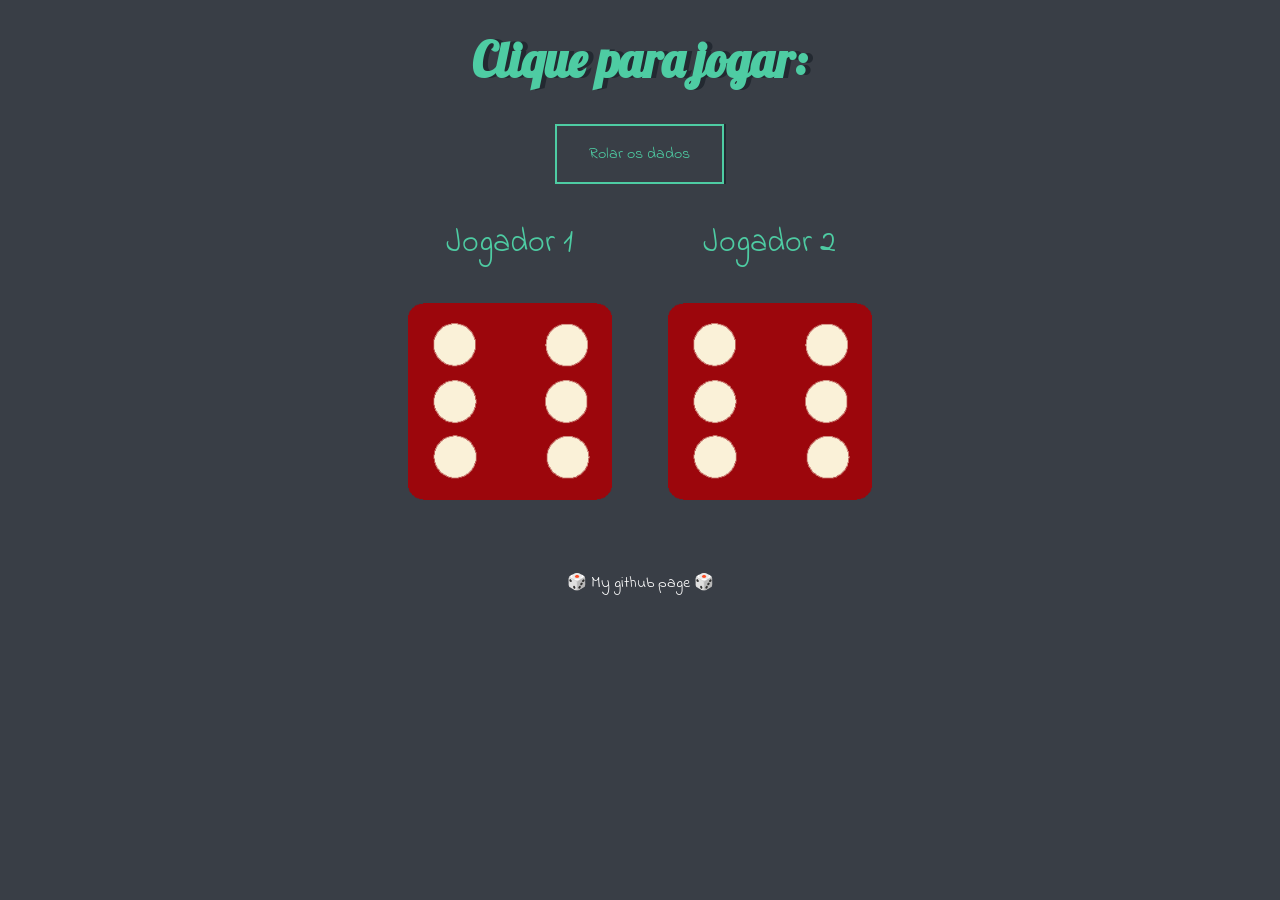
<file: index.html>
<!DOCTYPE html>
<html lang="pt" dir="ltr">
  <head>
    <meta charset="utf-8">
    <title>Dice Battle</title>
    <link rel="stylesheet" href="styles.css">
    <link href="https://fonts.googleapis.com/css?family=Indie+Flower|Lobster" rel="stylesheet">

  </head>
  <body>
      
    <div class="container">
      <h1>Clique para jogar:</h1>

      <div class="">
        <button id="button1">Rolar os dados</button>
      </div>

      <div class="dice">
        <p>Jogador 1</p>
        <img class="img1" src="images/dice6.png">
      </div>

      <div class="dice">
        <p>Jogador 2</p>
        <img class="img2" src="images/dice6.png">
      </div>

    </div>

    <script src="index.js"></script>  
  </body>

  <footer>
    🎲 <a href="https://github.com/lipehmoreira">My github page</a> 🎲 
  </footer>  
</html>
</file>
<file: styles.css>
.container {
  width: 70%;
  margin: auto;
  text-align: center;
}

.dice {
  text-align: center;
  display: inline-block;

}

body {
  background-color: #393E46;
}

h1 {
  margin: 30px;
  font-family: 'Lobster', cursive;
  text-shadow: 5px 0 #232931;
  font-size: 3rem;
  color: #4ECCA3;
}

p {
  font-size: 2rem;
  color: #4ECCA3;
  font-family: 'Indie Flower', cursive;
}

img {
  width: 80%;
}

footer {
  margin-top: 5%;
  color: #EEEEEE;
  text-align: center;
  font-family: 'Indie Flower', cursive;

}

a {
  text-decoration: none; 
  color: white;
}

button {
  background-color: #393E46; /* Green */
  border: none;
  font-size: 5rem;
  color: #4ECCA3;
  font-family: 'Indie Flower', cursive;
  padding: 16px 32px;
  text-align: center;
  text-decoration: none;
  box-shadow: 2px 0 #232931;;
  display: inline-block;
  font-size: 16px;
  margin: 4px 2px;
  transition-duration: 0.4s;
  cursor: pointer;
  border: 2px solid #4ECCA3;
}

button:hover {
  background-color: #4ECCA3;
  color: black;
}
</file>
